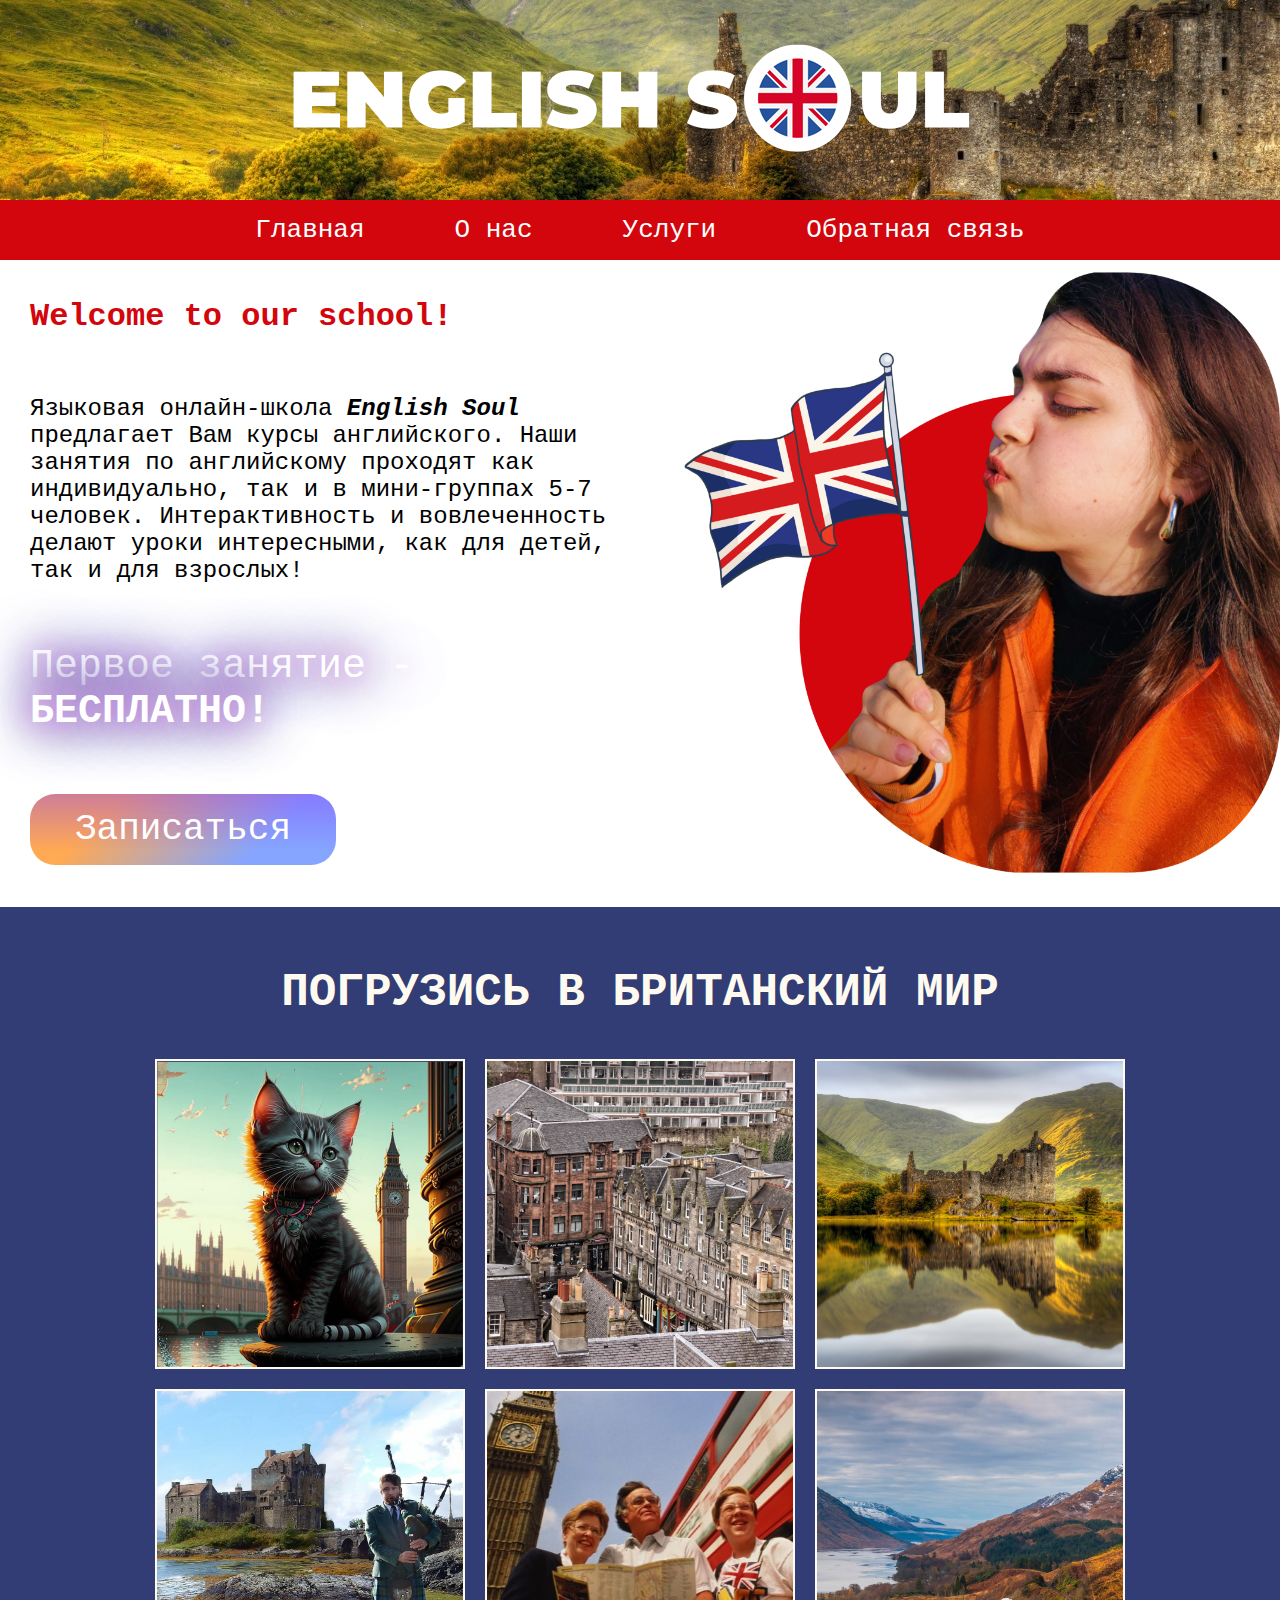
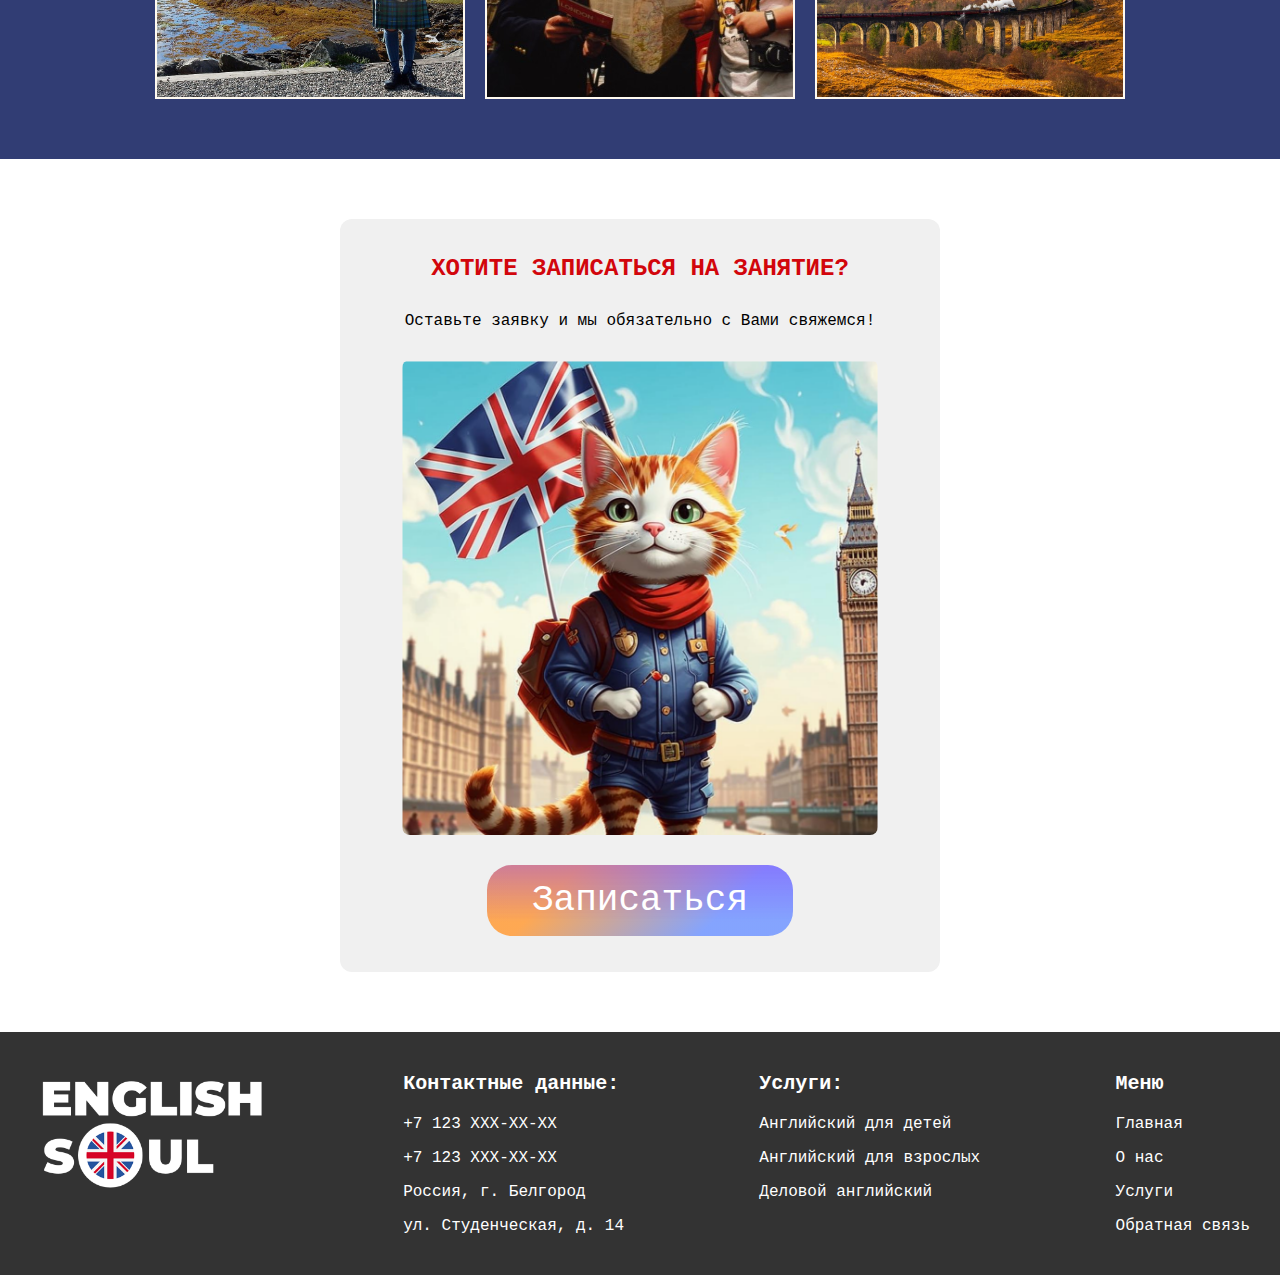
<file: index.html>
<!DOCTYPE html>
<html lang="ru">
<head>
    <meta charset="UTF-8">
    <meta name="viewport" content="width=device-width, initial-scale=1.0">
    <title>English Soul</title>
    <link rel="stylesheet" href="assets/css/styles_header.css">
    <link rel="stylesheet" href="assets/css/styles_index.css">
    <link rel="stylesheet" href="assets/css/styles_footer.css">
    <link rel="icon" type="image/png" href="assets/img/favicon.png">
</head>
<body>
    <div class="header__background">
        <img src="assets/img/header-logo.png" alt="header-picture" class="header__background_pic">
    </div>
    <header>
        <div class="header_wrapper">
            <nav>
                <ul>
                    <li><a href="index.html" class="header__link">Главная</a></li>
                    <li><a href="about.html" class="header__link">О нас</a></li>
                    <li><a href="projects.html" class="header__link">Услуги</a></li>
                    <li><a href="contact.html" class="header__link">Обратная связь</a></li>
                </ul>
            </nav>
        </div>
    </header>
    <!-- Основная часть главной страницы, состоит из 3 частей: главный экран, галерея с подсказками и форма с ссылкой на запись -->
    <main>
        <section class="welcome">
            <div class="welcome__container">
                <div class="welcome__text">
                    <h1 class="welcome__h1">Welcome to our school!</h1>
                    <p class="welcome__info">Языковая онлайн-школа <b><i>English Soul</i></b> предлагает Вам курсы английского.
                        Наши занятия по английскому проходят как индивидуально, так и в мини-группах 5-7 человек.
                        Интерактивность и вовлеченность делают уроки интересными,
                        как для детей, так и для взрослых!
                    </p>
                    <p class="welcome__sale">Первое занятие - <b>БЕСПЛАТНО!</b></p>
                    <!--Ссылка на место в текущем документе (форма в самом низу)-->
                    <button class="welcome__button" onclick="window.location.href='#lesson'">Записаться</button>
                </div>
                <img src="assets/img/welcome-pic.jpg" alt="welcome-banner" class="welcome__pic">
            </div>
        </section>
        <!--Галерея, при наведении курсора с помощью свойства title появляется название фото -->
        <section class="britain">
            <div class="britain__container">
                <h2 class="britain__h2">ПОГРУЗИСЬ В БРИТАНСКИЙ МИР</h2>
                <div class="britain__gallery">
                    <img src="assets/img/britain-1.png" alt="pic-1" class="britain__pic" title="Чеширский Кот">
                    <img src="assets/img/britain-2.jpg" alt="pic-2" class="britain__pic" title="Эдинбург, Шотландия">
                    <img src="assets/img/britain-3.jpg" alt="pic-3" class="britain__pic" title="Замок Килхурн, Шотландия">
                    <img src="assets/img/britain-4.JPG" alt="pic-4" class="britain__pic" title="Волынка как достояние культуры">
                    <img src="assets/img/britain-5.jpg" alt="pic-5" class="britain__pic" title="London is the capital of Great Britain">
                    <img src="assets/img/britain-6.jpg" alt="pic-6" class="britain__pic" title="Виадук Гленфиннан, Хайленд, Шотландия">
                </div>
            </div>
        </section>
        <section class="lesson" id="lesson"> <!--id здесь играет роль якоря -->
            <div class="lesson__container">
                <div class="lesson__window">
                    <h3 class="lesson__window_h3">ХОТИТЕ ЗАПИСАТЬСЯ НА ЗАНЯТИЕ?</h3>
                    <p class="lesson__window_info">Оставьте заявку и мы обязательно с Вами свяжемся!</p>
                    <img src="assets/img/lesson-cat.png" alt="british-cat" class="lesson__window_pic">
                    <!--Ссылка на другую страницу с формой записи-->
                    <button class="welcome__button" onclick="window.open('projects.html', '_blank')">Записаться</button>
                </div>
            </div>
        </section>
    </main>
    <footer>
        <div class="footer__container">
            <img src="assets/img/footer-logo.png" alt="footer-logo" class="footer__logo">
            <div class="footer__info_box">
                <h4 class="footer__heading">Контактные данные:</h4>
                <ul class="footer__details">
                    <li class="footer__details_item">+7 123 XXX-XX-XX</li>
                    <li class="footer__details_item">+7 123 XXX-XX-XX</li>
                    <li class="footer__details_item">Россия, г. Белгород</li>
                    <li class="footer__details_item">ул. Студенческая, д. 14</li>
                </ul>
            </div>
            <div class="footer__info_box">
                <h4 class="footer__heading">Услуги:</h4>
                <ul class="footer__details">
                    <li class="footer__details_item"><a href="projects.html" class="footer__link">Английский для детей</a></li>
                    <li class="footer__details_item"><a href="projects.html" class="footer__link">Английский для взрослых</a></li>
                    <li class="footer__details_item"><a href="projects.html" class="footer__link">Деловой английский</a></li>
                </ul>
            </div>
            <div class="footer__info_box">
                <h4 class="footer__heading">Меню</h4>
                <ul class="footer__details">
                    <li class="footer__details_item"><a href="index.html" class="footer__link">Главная</a></li>
                    <li class="footer__details_item"><a href="about.html" class="footer__link">О нас</a></li>
                    <li class="footer__details_item"><a href="projects.html" class="footer__link">Услуги</a></li>
                    <li class="footer__details_item"><a href="contact.html" class="footer__link">Обратная связь</a></li>
                </ul>
            </div>
        </div>
    </footer>
</body>
</html>
</file>
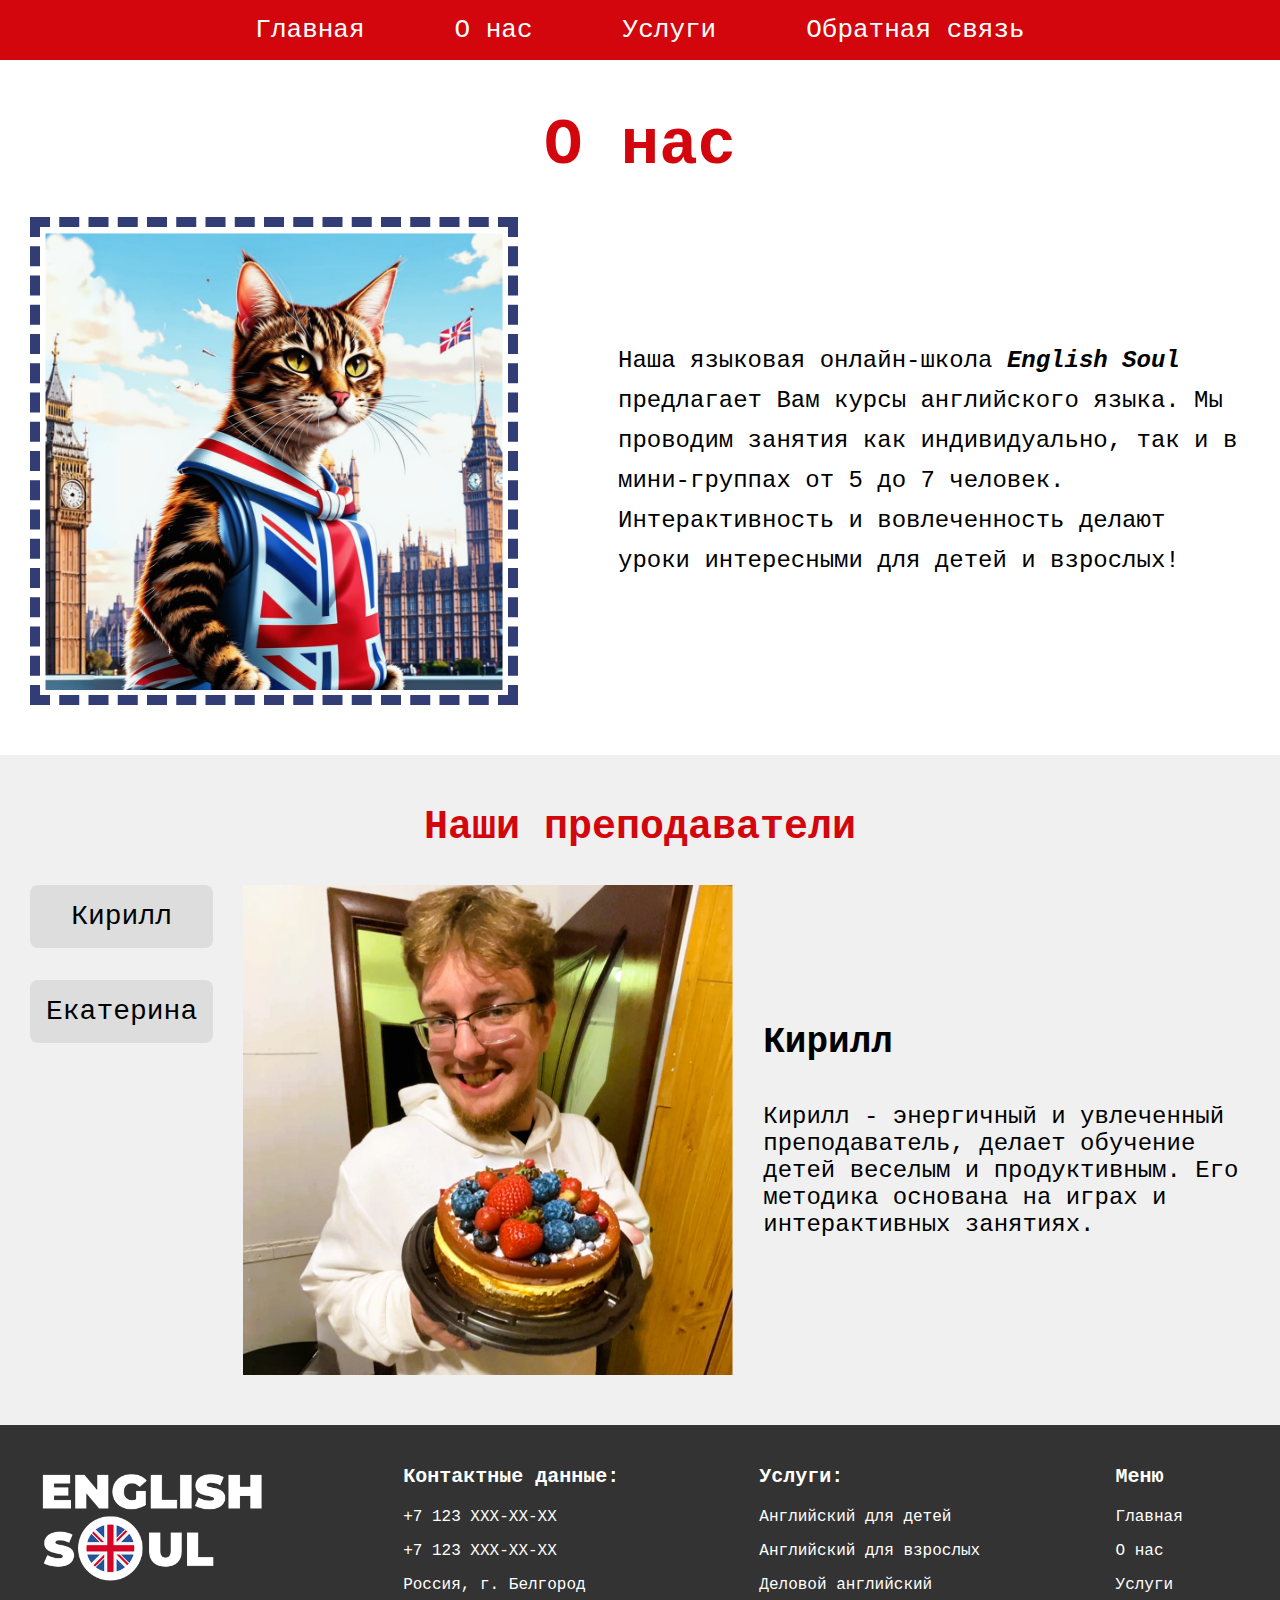
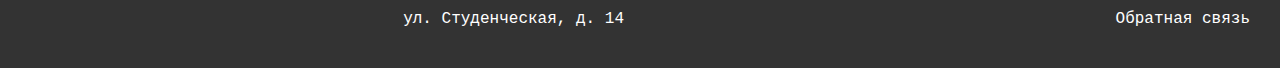
<file: about.html>
<!DOCTYPE html>
<html lang="ru">
<head>
    <meta charset="UTF-8">
    <meta name="viewport" content="width=device-width, initial-scale=1.0">
    <title>О нас</title>
    <link rel="stylesheet" href="assets/css/styles_header.css">
    <link rel="stylesheet" href="assets/css/styles_about.css">
    <link rel="stylesheet" href="assets/css/styles_footer.css">
    <link rel="icon" type="image/png" href="assets/img/favicon.png">
</head>
<body>
    <header>
        <div class="header_wrapper">
            <nav>
                <ul>
                    <li><a href="index.html" class="header__link">Главная</a></li>
                    <li><a href="about.html" class="header__link">О нас</a></li>
                    <li><a href="projects.html" class="header__link">Услуги</a></li>
                    <li><a href="contact.html" class="header__link">Обратная связь</a></li>
                </ul>
            </nav>
        </div>
    </header>
    <!--Основная часть страницы, состоит из: 1) блок с кратким описанием 2) 2 профиля, из которых всегда показывается только один по выбору-->
    <main>
        <section class="about">
            <div class="about__container">
                <h1 class="about__h1">О нас</h1>
                <div class="about__info">
                    <img src="assets/img/about-cat.png" alt="cat" class="about__info_pic">
                    <div class="about__info_text">Наша языковая онлайн-школа <b><i>English Soul</i></b>
                        предлагает Вам курсы английского языка.
                        Мы проводим занятия как индивидуально, так и в мини-группах от 5 до 7 человек.
                        Интерактивность и вовлеченность делают уроки интересными для детей и взрослых!</div>
                </div>
            </div>
        </section>
        <!--Переключение профилей происходит с помощью скрипта, подключен в конце файла.
        В зависимости от кнопки, на которую кликает пользователь, скрывается другой профиль-->
        <section class="teachers">
            <div class="teachers__container">
                <h2 class="teachers__h2">Наши преподаватели</h2>
                <div class="teachers__gallery">
                    <div class="teachers__buttons">
                        <button class="teachers__button" onclick="showTeacher('kirill')">Кирилл</button>
                        <button class="teachers__button" onclick="showTeacher('kate')">Екатерина</button>
                    </div>
                    <div class="teachers__bio">
                        <div id="kirill" class="teachers__bio_info">
                            <img src="assets/img/kirill.png" alt="kirill" class="teachers__bio_pic">
                            <div class="teachers__bio_text">
                                <h3 class="teachers__h3">Кирилл</h3>
                                <p class="teachers__p">Кирилл - энергичный и увлеченный преподаватель,
                                     делает обучение детей веселым и продуктивным.
                                     Его методика основана на играх и интерактивных занятиях.</p>
                            </div>
                        </div>
                        <div id="kate" class="teachers__bio_info" style="display:none;">
                            <img src="assets/img/kate.png" alt="kate" class="teachers__bio_pic">
                            <div class="teachers__bio_text">
                                <h3 class="teachers__h3">Екатерина</h3>
                                <p class="teachers__p">Екатерина - преподаватель с 2-летним стажем.
                                    Специализируется на обучении взрослых студентов
                                    и деловом английском языке.</p>
                            </div>
                        </div>
                    </div>
                </div>
            </div>
        </section>
    </main>
    <footer>
        <div class="footer__container">
            <img src="assets/img/footer-logo.png" alt="footer-logo" class="footer__logo">
            <div class="footer__info_box">
                <h4 class="footer__heading">Контактные данные:</h4>
                <ul class="footer__details">
                    <li class="footer__details_item">+7 123 XXX-XX-XX</li>
                    <li class="footer__details_item">+7 123 XXX-XX-XX</li>
                    <li class="footer__details_item">Россия, г. Белгород</li>
                    <li class="footer__details_item">ул. Студенческая, д. 14</li>
                </ul>
            </div>
            <div class="footer__info_box">
                <h4 class="footer__heading">Услуги:</h4>
                <ul class="footer__details">
                    <li class="footer__details_item"><a href="projects.html" class="footer__link">Английский для детей</a></li>
                    <li class="footer__details_item"><a href="projects.html" class="footer__link">Английский для взрослых</a></li>
                    <li class="footer__details_item"><a href="projects.html" class="footer__link">Деловой английский</a></li>
                </ul>
            </div>
            <div class="footer__info_box">
                <h4 class="footer__heading">Меню</h4>
                <ul class="footer__details">
                    <li class="footer__details_item"><a href="index.html" class="footer__link">Главная</a></li>
                    <li class="footer__details_item"><a href="about.html" class="footer__link">О нас</a></li>
                    <li class="footer__details_item"><a href="projects.html" class="footer__link">Услуги</a></li>
                    <li class="footer__details_item"><a href="contact.html" class="footer__link">Обратная связь</a></li>
                </ul>
            </div>
        </div>
    </footer>

    <script src="assets/js/scripts_about.js"></script>
</body>
</html>
</file>
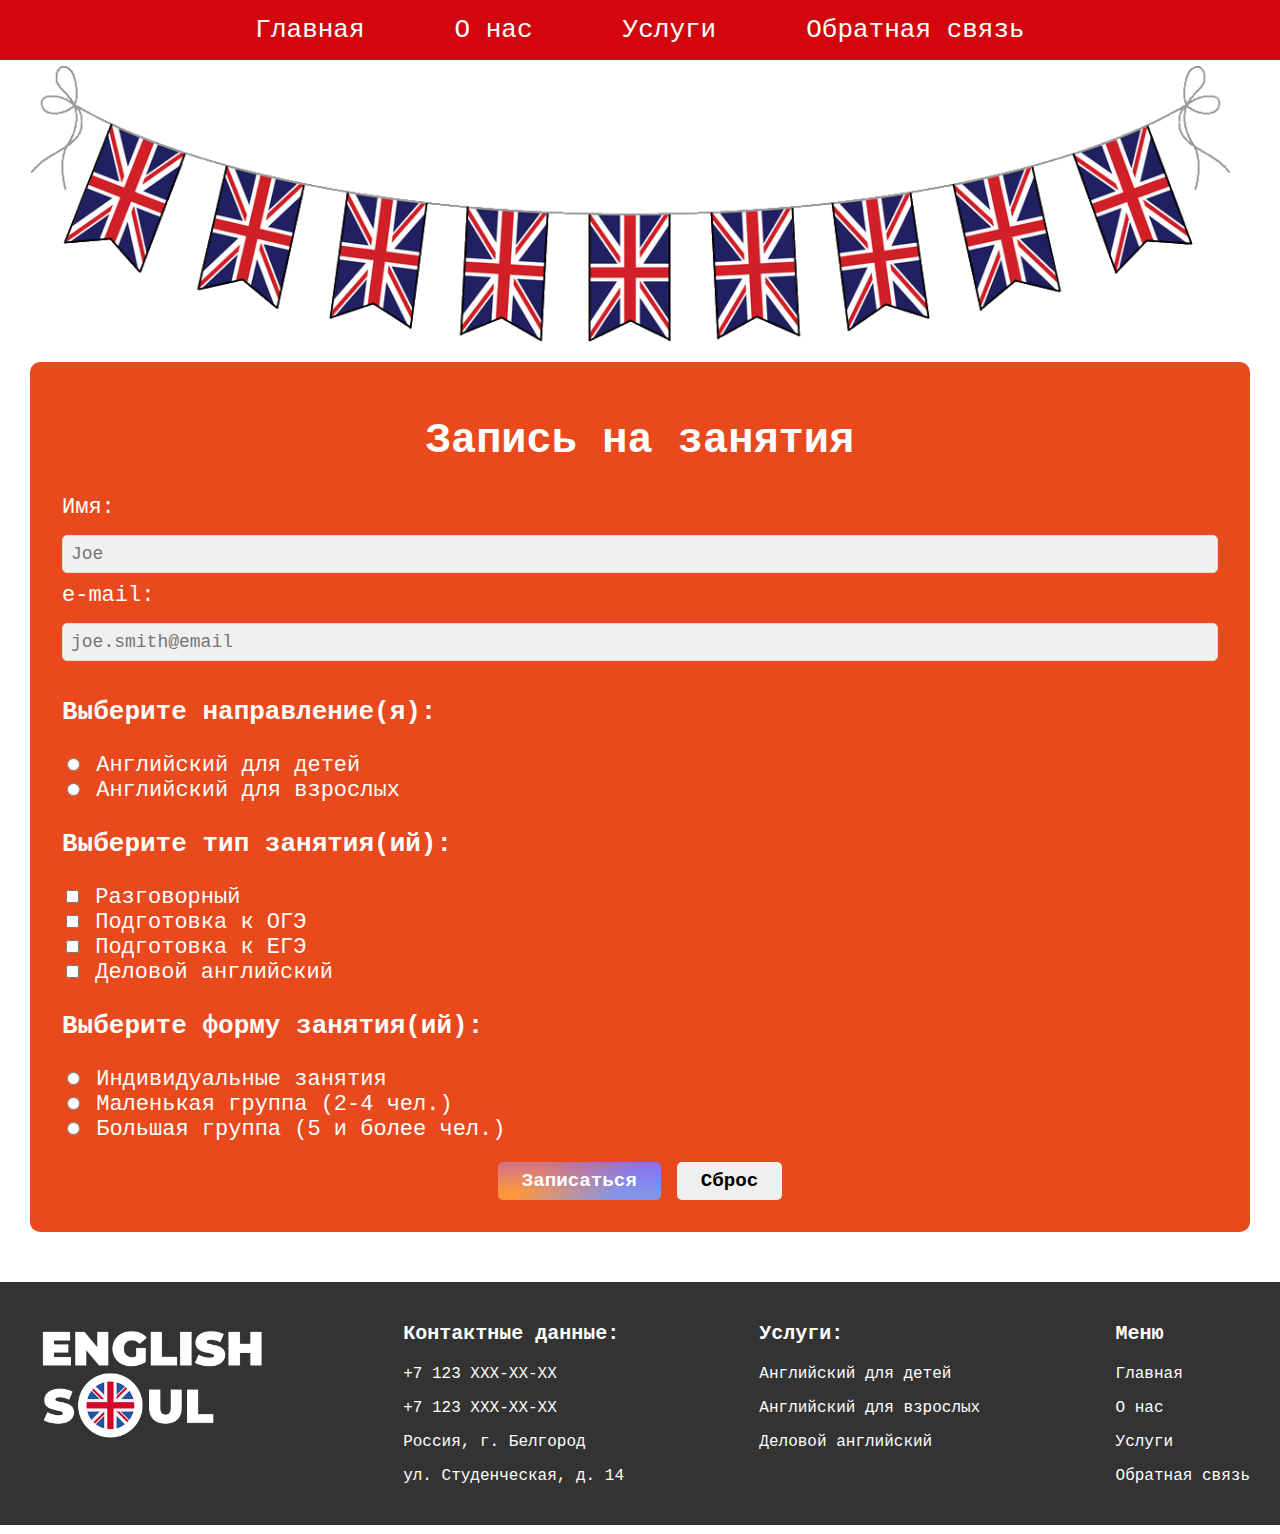
<file: contact.html>
<!DOCTYPE html>
<html lang="ru">
<head>
    <meta charset="UTF-8">
    <meta name="viewport" content="width=device-width, initial-scale=1.0">
    <title>Запись на занятия</title>
    <link rel="stylesheet" href="assets/css/styles_header.css">
    <link rel="stylesheet" href="assets/css/styles_contact.css">
    <link rel="stylesheet" href="assets/css/styles_footer.css">
    <link rel="icon" type="image/png" href="assets/img/favicon.png">
</head>
<body>
    <header>
        <div class="header_wrapper">
            <nav>
                <ul>
                    <li><a href="index.html" class="header__link">Главная</a></li>
                    <li><a href="about.html" class="header__link">О нас</a></li>
                    <li><a href="projects.html" class="header__link">Услуги</a></li>
                    <li><a href="contact.html" class="header__link">Обратная связь</a></li>
                </ul>
            </nav>
        </div>
    </header>
    <!--Страница состоит из формы для заполнения пользователем, некоторые окна обязательны для заполнения.
    По скрипту при нажатии кнопки submit появляется дополнительный блок с информацией о выбранных пунктах-->
    <main>
        <section class="contact">
            <div class="contact__container">
                <img src="assets/img/form-pic.png" alt="decoration-flags" class="form__pic">
                <div class="contact__box">
                    <h1 class="contact__h1">Запись на занятия</h1>
                    <form id="registration-form" class="contact__form">
                        <label for="name">Имя:</label>
                        <input type="text" id="name" name="name" placeholder="Joe" required>
                        <label for="email">e-mail:</label>
                        <input type="email" id="email" name="email" placeholder="joe.smith@email" required>
                        <div class="section-group">
                            <h3>Выберите направление(я):</h3>
                            <label><input type="radio" name="subject" value="Английский для детей" required> Английский для детей</label>
                            <label><input type="radio" name="subject" value="Английский для взрослых" required> Английский для взрослых</label>
                        </div>
                        <div class="section-group">
                            <h3>Выберите тип занятия(ий):</h3>
                            <label><input type="checkbox" name="class-type" value="Разговорный"> Разговорный</label>
                            <label><input type="checkbox" name="class-type" value="Подготовка к ОГЭ"> Подготовка к ОГЭ</label>
                            <label><input type="checkbox" name="class-type" value="Подготовка к ЕГЭ"> Подготовка к ЕГЭ</label>
                            <label><input type="checkbox" name="class-type" value="Деловой английский"> Деловой английский</label>
                        </div>
                        <div class="section-group">
                            <h3>Выберите форму занятия(ий):</h3>
                            <label><input type="radio" name="class-form" value="Индивидуальные занятия"> Индивидуальные занятия</label>
                            <label><input type="radio" name="class-form" value="Маленькая группа"> Маленькая группа (2-4 чел.)</label>
                            <label><input type="radio" name="class-form" value="Большая группа"> Большая группа (5 и более чел.)</label>
                        </div>
                        <div class="buttons">
                            <button type="submit">Записаться</button>
                            <button type="reset">Сброс</button>
                        </div>
                    </form>
                    <div id="confirmation" class="hidden">
                        <p id="confirmation-message"></p>
                        <div class="buttons">
                            <button onclick="location.href='index.html'">Вернуться на главную страницу</button>
                        </div>
                    </div>
                </div>
            </div>
        </section>
    </main>
    <footer>
        <div class="footer__container">
            <img src="assets/img/footer-logo.png" alt="footer-logo" class="footer__logo">
            <div class="footer__info_box">
                <h4 class="footer__heading">Контактные данные:</h4>
                <ul class="footer__details">
                    <li class="footer__details_item">+7 123 XXX-XX-XX</li>
                    <li class="footer__details_item">+7 123 XXX-XX-XX</li>
                    <li class="footer__details_item">Россия, г. Белгород</li>
                    <li class="footer__details_item">ул. Студенческая, д. 14</li>
                </ul>
            </div>
            <div class="footer__info_box">
                <h4 class="footer__heading">Услуги:</h4>
                <ul class="footer__details">
                    <li class="footer__details_item"><a href="projects.html" class="footer__link">Английский для детей</a></li>
                    <li class="footer__details_item"><a href="projects.html" class="footer__link">Английский для взрослых</a></li>
                    <li class="footer__details_item"><a href="projects.html" class="footer__link">Деловой английский</a></li>
                </ul>
            </div>
            <div class="footer__info_box">
                <h4 class="footer__heading">Меню</h4>
                <ul class="footer__details">
                    <li class="footer__details_item"><a href="index.html" class="footer__link">Главная</a></li>
                    <li class="footer__details_item"><a href="about.html" class="footer__link">О нас</a></li>
                    <li class="footer__details_item"><a href="projects.html" class="footer__link">Услуги</a></li>
                    <li class="footer__details_item"><a href="contact.html" class="footer__link">Обратная связь</a></li>
                </ul>
            </div>
        </div>
    </footer>

    <!--Скрипт для вызова блока с введенной информацией, имеется кнопка возврата на главную страницу-->
    <script src="assets/js/scripts_contact.js"></script>
</body>
</html>
</file>
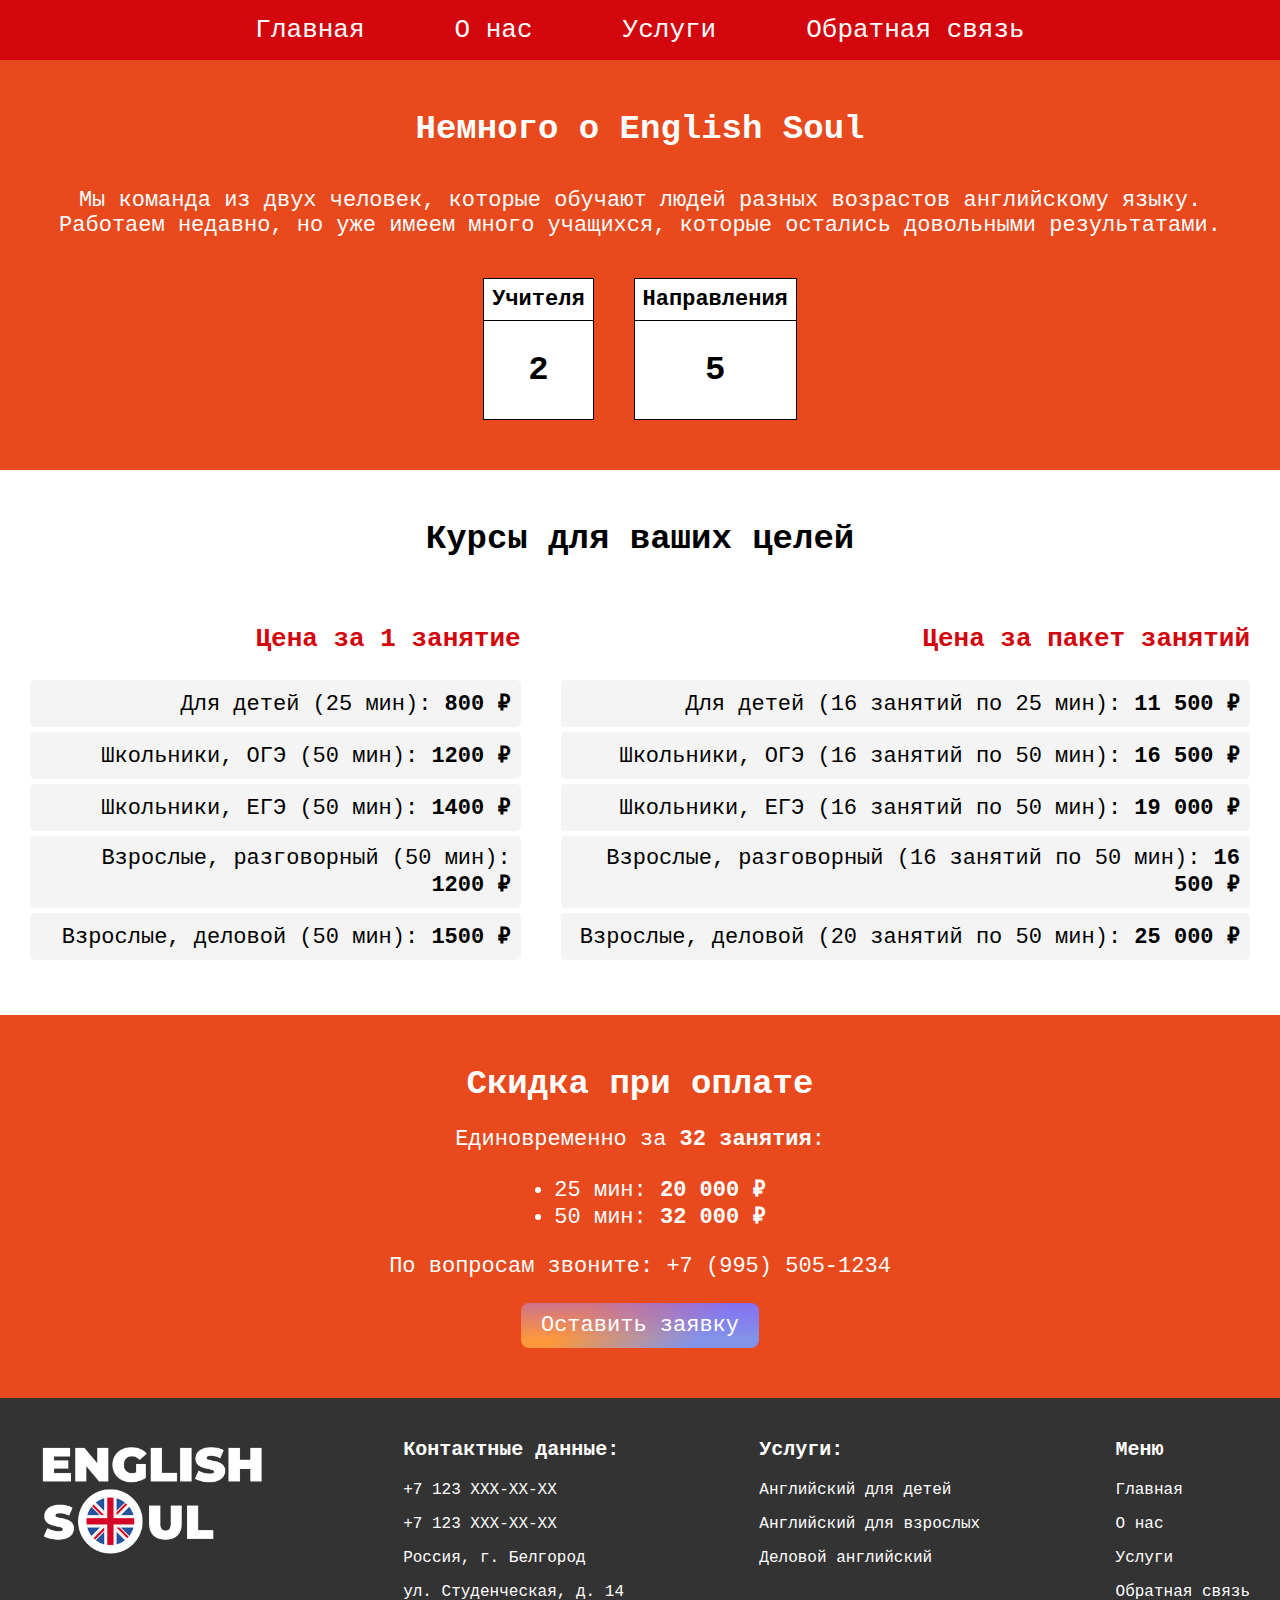
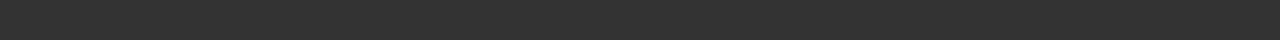
<file: projects.html>
<!DOCTYPE html>
<html lang="ru">
<head>
    <meta charset="UTF-8">
    <meta name="viewport" content="width=device-width, initial-scale=1.0">
    <title>Прайслист</title>
    <link rel="stylesheet" href="assets/css/styles_header.css">
    <link rel="stylesheet" href="assets/css/styles_projects.css">
    <link rel="stylesheet" href="assets/css/styles_footer.css">
    <link rel="icon" type="image/png" href="assets/img/favicon.png">
</head>
<body>
    <header>
        <div class="header_wrapper">
            <nav>
                <ul>
                    <li><a href="index.html" class="header__link">Главная</a></li>
                    <li><a href="about.html" class="header__link">О нас</a></li>
                    <li><a href="projects.html" class="header__link">Услуги</a></li>
                    <li><a href="contact.html" class="header__link">Обратная связь</a></li>
                </ul>
            </nav>
        </div>
    </header>
    <!--В основной части реализованы: блок с кратким описанием, 2 таблицы с ценами, блок с информацией о скидке-->
    <main>
        <section class="stats">
            <div class="stats__container">
                <h1 class="stats__h1">Немного о English Soul</h1>
                <p class="stats__p">Мы команда из двух человек, которые обучают людей разных возрастов английскому языку.<br>Работаем недавно, но уже имеем много учащихся, которые остались довольными результатами.
                <div class="stats__tables">
                    <table class="stats__table">
                        <tr>
                            <th>Учителя</th>
                        </tr>
                        <tr>
                            <td>2</td>
                        </tr>
                    </table>
                    <table class="stats__table">
                        <tr>
                            <th>Направления</th>
                        </tr>
                        <tr>
                            <td>5</td>
                        </tr>
                    </table>
                </div>
            </div>
        </section>
        <!--Таблицы прайслист-->
        <section class="courses">
            <div class="courses__container">
                <h2 class="courses__h2">Курсы для ваших целей</h2>
                <div class="courses__lists_box">
                    <div class="courses__list_box">
                        <h3 class="courses__list_h3">Цена за 1 занятие</h3>
                        <ul>
                            <li>Для детей (25 мин): <b>800 ₽</b></li>
                            <li>Школьники, ОГЭ (50 мин): <b>1200 ₽</b></li>
                            <li>Школьники, ЕГЭ (50 мин): <b>1400 ₽</b></li>
                            <li>Взрослые, разговорный (50 мин): <b>1200 ₽</b></li>
                            <li>Взрослые, деловой (50 мин): <b>1500 ₽</b></li>
                        </ul>
                    </div>
                    <div class="courses__list_box">
                        <h3 class="courses__list_h3">Цена за пакет занятий</h3>
                        <ul>
                            <li>Для детей (16 занятий по 25 мин): <b>11 500 ₽</b></li>
                            <li>Школьники, ОГЭ  (16 занятий по 50 мин): <b>16 500 ₽</b></li>
                            <li>Школьники, ЕГЭ (16 занятий по 50 мин): <b>19 000 ₽</b></li>
                            <li>Взрослые, разговорный  (16 занятий по 50 мин): <b>16 500 ₽</b></li>
                            <li>Взрослые, деловой (20 занятий по 50 мин): <b>25 000 ₽</b></li>
                        </ul>
                    </div>
                </div>
            </div>
        </section>
        <!--Информация о скидках, обычный блок, имеется кнопка с ссылкой на форму для заполнения анкеты-->
        <section class="discount">
            <div class="discount__container">
                <h2 class="discount__h2">Скидка при оплате</h2>
                <p class="discount__p">Единовременно за <b>32 занятия</b>:</p>
                <ul>
                    <li>25 мин: <b>20 000 ₽</b></li>
                    <li>50 мин: <b>32 000 ₽</b></li>
                </ul>
                <p class="discount__p">По вопросам звоните: +7 (995) 505-1234</p>
                <button class="discount__button" onclick="window.open('contact.html', '_blank')">Оставить заявку</button>
            </div>
        </section>
    </main>
    <footer>
        <div class="footer__container">
            <img src="assets/img/footer-logo.png" alt="footer-logo" class="footer__logo">
            <div class="footer__info_box">
                <h4 class="footer__heading">Контактные данные:</h4>
                <ul class="footer__details">
                    <li class="footer__details_item">+7 123 XXX-XX-XX</li>
                    <li class="footer__details_item">+7 123 XXX-XX-XX</li>
                    <li class="footer__details_item">Россия, г. Белгород</li>
                    <li class="footer__details_item">ул. Студенческая, д. 14</li>
                </ul>
            </div>
            <div class="footer__info_box">
                <h4 class="footer__heading">Услуги:</h4>
                <ul class="footer__details">
                    <li class="footer__details_item"><a href="projects.html" class="footer__link">Английский для детей</a></li>
                    <li class="footer__details_item"><a href="projects.html" class="footer__link">Английский для взрослых</a></li>
                    <li class="footer__details_item"><a href="projects.html" class="footer__link">Деловой английский</a></li>
                </ul>
            </div>
            <div class="footer__info_box">
                <h4 class="footer__heading">Меню</h4>
                <ul class="footer__details">
                    <li class="footer__details_item"><a href="index.html" class="footer__link">Главная</a></li>
                    <li class="footer__details_item"><a href="about.html" class="footer__link">О нас</a></li>
                    <li class="footer__details_item"><a href="projects.html" class="footer__link">Услуги</a></li>
                    <li class="footer__details_item"><a href="contact.html" class="footer__link">Обратная связь</a></li>
                </ul>
            </div>
        </div>
    </footer>
</body>
</html>
</file>
<file: assets/css/styles_header.css>
header {
    background: var(--red);
    height: 60px;
    position: sticky;
    top: 0;
    display: flex;
    justify-content: center;
    align-items: center;
}
.header_wrapper {
    color: var(--white);
    font-size: 26px;
    margin: 0 auto;
    width: 1280px;
}
nav ul {
    display: flex;
    flex-direction: row;
    column-gap: 90px;
    list-style: none;
    padding: 0;
    margin: 0;
    justify-content: center;
}
.header__link {
    color: var(--white);
}
.header__link:hover {
    color: var(--black);
}
.header__link:active {
    color: var(--beige);
    text-decoration: underline var(--beige);
}
</file>
<file: assets/css/styles_index.css>
html {
    box-sizing: border-box;
    scroll-behavior: smooth;
}
*, *::before, *::after {
    box-sizing: inherit;
}
body {
    margin: 0 auto;
    width: 100%;
    font-family: Monospace, Candara, Century Gothic;
}
button {
    cursor: pointer;
}
:root {
    --red: #d2060c;
    --white: #fff;
    --black: #000000;
    --beige: #fffaf0;
    --blue: #313D74;
    --light-gray: #f0f0f0;
    --medium-gray: #ddd;
    --dark-gray: #333;
    --orange: #e8491d;
    --gradient: linear-gradient(rgba(135, 60, 255, 0.4), rgba(135, 60, 255, 0.0) 80%),
    linear-gradient(-45deg, rgba(120, 155, 255, 0.9) 25%, rgba(255, 160, 65, 0.9) 75%);
}
a {
    text-decoration: none;
}

.header__background {
    background-image: url(../img/header-background.jpg);
    display: flex;
    justify-content: center;
}
.welcome__container, .britain__container, .lesson__container {
    width: 1280px;
}
.welcome__container {
    margin: 0 auto;
    padding: 8px 0 30px 30px;
    display: flex;
    flex-direction: row;
    justify-content: space-between;
}
.welcome__text {
    width: 600px;
    display: flex;
    flex-direction: column;
    row-gap: 60px;
    padding-top: 30px;
}
.welcome__h1 {
    font-size: 32px;
    color: var(--red);
    margin: 0;
}
.welcome__info {
    font-size: 24px;
    margin: 0;
}
.welcome__sale {
    font-size: 40px;
    margin: 0;
    color: var(--white);
    text-shadow: 0 0 30px violet, 0 0 50px darkslateblue, 0 0 60px darkblue;
}
.welcome__button {
    color: var(--white);
    font-size: 36px;
    text-align: center;
    border-radius: 25px;
    padding: 15px 45px;
    width: fit-content;
    border: none;
    background: var(--gradient);
    font-family: Monospace, Candara, Century Gothic;
}
.welcome__button:hover{
    color: white;
    background-color: black;
}
.welcome__pic {
    width: 600px;
}

.britain {
    background-color: var(--blue);
}
.britain__container {
    margin: 0 auto;
    padding: 60px;
    display: flex;
    flex-direction: column;
    align-items: center;
    row-gap: 40px;
}
.britain__h2 {
    font-size: 46px;
    margin: 0;
    color: var(--beige);
}
.britain__gallery {
    display: flex;
    flex-direction: row;
    flex-wrap: wrap;
    gap: 20px;
    justify-content: center;
}
.britain__pic {
    width: 310px;
    height: auto;
    border: 2px solid floralwhite;
    transition: border 0.3s;
}
.britain__pic:hover {
    border: 2px solid var(--red);
}

.lesson__container {
    padding: 60px;
    margin: 0 auto;
}
.lesson__window {
    text-align: center;
    padding: 36px;
    border-radius: 12px;
    background-color: var(--light-gray);
    width: 600px;
    display: flex;
    flex-direction: column;
    row-gap: 30px;
    margin: 0 auto;
}
.lesson__window_h3 {
    color: var(--red);
    margin: 0;
    font-size: 24px;
}
.lesson__window_info {
    margin: 0;
    font-size: 16px;
}
.lesson__window_pic {
    width: 90%;
    border-radius: 8px;
    margin: 0 auto;
}
.lesson__window button {
    margin: 0 auto;
}
</file>
<file: assets/css/styles_footer.css>
footer {
    background-color: var(--dark-gray);
}
.footer__container {
    padding: 40px 30px;
    display: flex;
    flex-direction: row;
    justify-content: space-between;
    color: var(--white);
    width: 1280px;
    margin: 0 auto;
}
.footer__info_box ul {
    list-style: none;
    display: flex;
    flex-direction: column;
    row-gap: 16px;
    padding: 0;
    margin: 0;
    font-size: 16px;
}
.footer__heading {
    font-size: 20px;
    margin: 0 0 20px 0;
}
.footer__link {
    color: var(--white);
}
.footer__link:hover {
    color: var(--red);
}
.footer__link:active {
    color: var(--beige);
    text-decoration: underline var(--beige);
}
.footer__logo {
    width: 237.8px;
    height: 124.3px;
}
</file>
<file: assets/css/styles_about.css>
html {
    box-sizing: border-box;
    scroll-behavior: smooth;
}
*, *::before, *::after {
    box-sizing: inherit;
}
body {
    margin: 0 auto;
    width: 100%;
    font-family: Monospace, Candara, Century Gothic;
}
button {
    cursor: pointer;
}
:root {
    --red: #d2060c;
    --white: #fff;
    --black: #000000;
    --beige: #fffaf0;
    --blue: #313D74;
    --light-gray: #f0f0f0;
    --medium-gray: #ddd;
    --dark-gray: #333;
    --orange: #e8491d;
    --gradient: linear-gradient(rgba(135, 60, 255, 0.4), rgba(135, 60, 255, 0.0) 80%),
    linear-gradient(-45deg, rgba(120, 155, 255, 0.9) 25%, rgba(255, 160, 65, 0.9) 75%);
}
a {
    text-decoration: none;
}

.about__container, .teachers__container {
    width: 1280px;
    margin: 0 auto;
    padding: 50px 30px;
}

.about__container {
    display: flex;
    flex-direction: column;
    row-gap: 35px;
}
.about__h1 {
    font-size: 64px;
    margin: 0 auto;
    color: var(--red);
}
.about__info {
    display: flex;
    flex-direction: row;
    column-gap: 100px;
    align-items: center;
}
.about__info_pic {
    width: 488px;
    height: 488px;
    padding: 5px;
    border: dashed 10px var(--blue);
}
.about__info_text {
    font-size: 24px;
    line-height: 40px;
}

.teachers {
    background-color: var(--light-gray);
}
.teachers__container {
    display: flex;
    flex-direction: column;
    row-gap: 35px;
}
.teachers__h2 {
    color: var(--red);
    font-size: 40px;
    margin: 0 auto;
}
.teachers__gallery {
    display: flex;
    flex-direction: row;
    justify-content: space-between;
}
.teachers__buttons {
    display: flex;
    flex-direction: column;
    row-gap: 32px;
    padding-right: 30px;
}
.teachers__button {
    padding: 16px;
    background-color: var(--medium-gray);
    border: none;
    cursor: pointer;
    border-radius: 8px;
    font-size: 28px;
    font-family: Monospace, Candara, Century Gothic;
    transition: background 0.3s;
}
.teachers__button:hover {
    border: none;
    background: var(--gradient);
    color: white;
}
.teachers__bio_info {
    display: flex;
    flex-direction: row;
    column-gap: 30px;
}
.teachers__bio_pic {
    width: 490px;
    height: 490px;
}
.teachers__bio_text {
    display:flex;
    flex-direction: column;
    row-gap: 40px;
    justify-content: center;
}
.teachers__h3 {
    font-size: 36px;
    margin: 0;
}
.teachers__p {
    font-size: 24px;
    margin: 0;
}
</file>
<file: assets/css/styles_contact.css>
html {
    box-sizing: border-box;
    scroll-behavior: smooth;
}
*, *::before, *::after {
    box-sizing: inherit;
}
body {
    margin: 0 auto;
    width: 100%;
    font-family: Monospace, Candara, Century Gothic;
}
button {
    cursor: pointer;
}
:root {
    --red: #d2060c;
    --white: #fff;
    --black: #000000;
    --beige: #fffaf0;
    --blue: #313D74;
    --light-gray: #f0f0f0;
    --medium-gray: #ddd;
    --dark-gray: #333;
    --orange: #e8491d;
    --gradient: linear-gradient(rgba(135, 60, 255, 0.4), rgba(135, 60, 255, 0.0) 80%),
    linear-gradient(-45deg, rgba(120, 155, 255, 0.9) 25%, rgba(255, 160, 65, 0.9) 75%);
}
a {
    text-decoration: none;
}

.contact__container {
    width: 1280px;
    margin: 0 auto;
    padding: 5px 30px 50px;
    display: flex;
    flex-direction: column;
    row-gap: 20px;
}
.form__pic {
    width: 1200px;
}
.contact__box {
    background: var(--orange);
    color: var(--white);
    padding: 55px 32px 32px;
    border-radius: 10px;
    display: flex;
    flex-direction: column;
    row-gap: 30px;
}
.contact__h1 {
    font-size: 42px;
    margin: 0;
    padding: 0;
    text-align: center;
}
.contact__form h3 {
    font-size: 26px;
}
.contact__form label {
    font-size: 22px;
    display: block;
}
.contact form input[type="text"],
.contact form input[type="email"] {
    width: 100%;
    padding: 8px;
    border-radius: 5px;
    border: 1px solid var(--medium-gray);
    background-color: var(--light-gray);
    font-size: 18px;
    font-family: Monospace, Candara, Century Gothic;
    margin-top: 15px;
    margin-bottom: 10px;
}

.buttons {
    display: flex;
    justify-content: center;
    gap: 16px;
    margin-top: 20px;
}

.contact form button, #confirmation button {
    padding: 0.5rem 1.5rem;
    border: none;
    border-radius: 5px;
    cursor: pointer;
    transition: background 0.3s ease;
    font-family: Monospace, Candara, Century Gothic;
    font-weight: bold;
    font-size: 1.2rem;
}

.contact form button[type="submit"],
#confirmation button {
    background: var(--gradient);
    color: white;
}

.contact form button [type="reset"]{
    background: white;
    color: var(--red);
}

.contact form button:hover,
#confirmation button:hover {
    background: var(--dark-gray);
    color: white;
}

.hidden {
    display: none;
}

#confirmation {
    background: #fff;
    color: var(--blue); ;
    padding: 2rem;
    text-align: center;
    border-radius: 10px;
    margin-top: 2rem;
}
</file>
<file: assets/css/styles_projects.css>
html {
    box-sizing: border-box;
    scroll-behavior: smooth;
}
*, *::before, *::after {
    box-sizing: inherit;
}
body {
    margin: 0 auto;
    width: 100%;
    font-family: Monospace, Candara, Century Gothic;
}
button {
    cursor: pointer;
}
:root {
    --red: #d2060c;
    --white: #fff;
    --black: #000000;
    --beige: #fffaf0;
    --blue: #313D74;
    --light-gray: #f0f0f0;
    --medium-gray: #ddd;
    --dark-gray: #333;
    --orange: #e8491d;
    --gradient: linear-gradient(rgba(135, 60, 255, 0.4), rgba(135, 60, 255, 0.0) 80%),
    linear-gradient(-45deg, rgba(120, 155, 255, 0.9) 25%, rgba(255, 160, 65, 0.9) 75%);
}
a {
    text-decoration: none;
}

.stats__container, .courses__container, .discount__container {
    width: 1280px;
    margin: 0 auto;
    padding: 50px 30px;
}

.stats, .discount {
    background-color: var(--orange);
}
.stats__container {
    display: flex;
    flex-direction: column;
    text-align: center;
    row-gap: 40px;
}
.stats__h1 {
    font-size: 34px;
    color: var(--white);
    margin: 0;
}
.stats__p {
    font-size: 22px;
    color: var(--white);
    margin: 0;
}
.stats__tables {
    display: flex;
    flex-direction: row;
    margin: 0 auto;
    column-gap: 40px;
}
.stats__table {
    width: 100px;
    border-collapse: collapse;
    color: black;
    background-color: white;
}
.stats__table th, .stats__table td {
    border: 1px solid #ddd;
    padding: 8px;
    text-align: center;
    border: 1px solid black;
}
.stats__table th {
    font-size: 22px;
    margin: 0;
}
.stats__table td {
    font-size: 34px;
    font-weight: 800;
    padding: 30px 20px;
}

.courses__container {
    display: flex;
    flex-direction: column;
    row-gap: 40px;
}
.courses__h2 {
    margin: 0 auto;
    font-size: 34px;
}
.courses__lists_box {
    display: flex;
    flex-direction: row;
    column-gap: 40px;
}
.courses__list_box {
    text-align: right;
}
.courses__list_h3 {
    font-size: 26px;
    color: var(--red);
}
.courses__list_box ul {
    list-style: none;
    padding: 0;
    margin: 0;
}
.courses__list_box li {
    background: #f4f4f4;
    padding: 10px;
    margin: 5px 0;
    border-radius: 5px;
    text-align:right;
    font-size: 22px;
}

.discount__container {
    display: flex;
    flex-direction: column;
    margin: 0 auto;
    row-gap: 24px;
    align-items: center;
    color: var(--white)
}
.discount__h2 {
    font-size: 34px;
    margin: 0;
}
.discount__p, .discount__container ul {
    font-size: 22px;
    margin: 0;
}
.discount__button {
    display: inline-block;
    background: var(--gradient);
    color: var(--white);
    padding: 10px 20px;
    text-decoration: none;
    border-radius: 8px;
    border: none;
    font-size: 22px;
    font-family: Monospace, Candara, Century Gothic;
}

.discount__button:hover {
    background-color: var(--black);
    color: var(--white);
}
</file>
